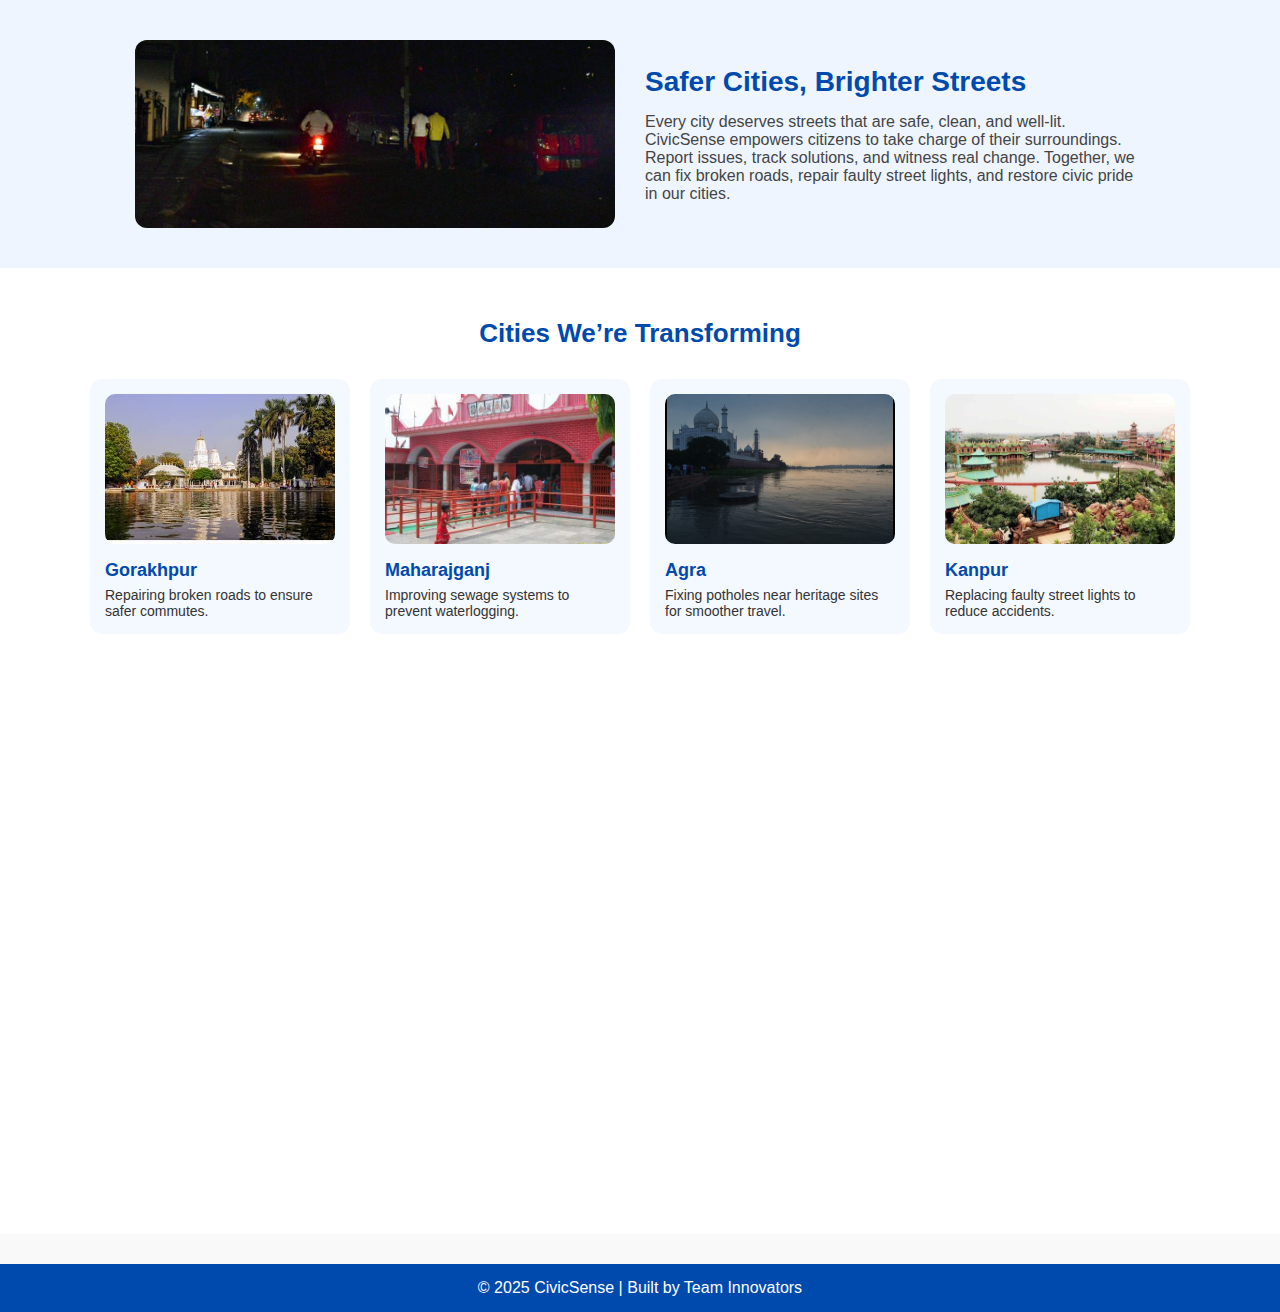
<file: cities.html>
<!DOCTYPE html>
<html lang="en">
<head>
  <meta charset="UTF-8">
  <meta name="viewport" content="width=device-width, initial-scale=1.0">
  <title>Cities - CivicSense</title>
  <link rel="stylesheet" href="cities.css">
</head>
<body>
  <!-- Navbar -->
  <!-- <header class="navbar">
    <div class="logo">CivicSense</div>
    <nav>
      <a href="index.html">Home</a>
      <a href="address-query.html">Address a Query</a>
      <a href="how-to-use.html">How to Use</a>
      <a href="cities.html" class="active">Cities</a>
      <a href="opinion.html">Opinion</a>
      <a href="join.html">Join Us</a>
    </nav>
  </header> -->

  <!-- Hero Section -->
  <section class="hero">
    <img src="broken.jpeg" alt="Street Problem" class="hero-img">
    <div class="hero-text">
      <h1>Safer Cities, Brighter Streets</h1>
      <p>
        Every city deserves streets that are safe, clean, and well-lit.  
        CivicSense empowers citizens to take charge of their surroundings.  
        Report issues, track solutions, and witness real change.  
        Together, we can fix broken roads, repair faulty street lights,  
        and restore civic pride in our cities.  
      </p>
    </div>
  </section>

  <!-- Cities Section -->
  <section class="cities">
    <h2>Cities We’re Transforming</h2>
    <div class="city-grid">
      <!-- City Cards -->
      <div class="city-card">
        <img src="gorakhpur.jpeg" alt="Gorakhpur">
        <h3 class="city-name">Gorakhpur</h3>
        <p>Repairing broken roads to ensure safer commutes.</p>
      </div>
      <div class="city-card">
        <img src="maharajganj.jpeg" alt="Maharajganj">
        <h3 class="city-name">Maharajganj</h3>
        <p>Improving sewage systems to prevent waterlogging.</p>
      </div>
      <div class="city-card">
        <img src="agra.jpeg" alt="Agra">
        <h3 class="city-name">Agra</h3>
        <p>Fixing potholes near heritage sites for smoother travel.</p>
      </div>
      <div class="city-card">
        <img src="kanpur.jpeg" alt="Kanpur">
        <h3 class="city-name">Kanpur</h3>
        <p>Replacing faulty street lights to reduce accidents.</p>
      </div>
      <div class="city-card">
        <img src="mathura.jpeg" alt="Mathura">
        <h3 class="city-name">Mathura</h3>
        <p>Addressing open drainage issues for cleaner streets.</p>
      </div>
      <div class="city-card">
        <img src="lucknow.jpeg" alt="Lucknow">
        <h3 class="city-name">Lucknow</h3>
        <p>Widening and repairing busy market roads.</p>
      </div>
      <div class="city-card">
        <img src="varanasi.jpeg" alt="Varanasi">
        <h3 class="city-name">Varanasi</h3>
        <p>Maintaining ghats and improving civic cleanliness.</p>
      </div>
      <div class="city-card">
        <img src="prayagraj.jpeg" alt="Allahabad">
        <h3 class="city-name">Prayagraj</h3>
        <p>Ensuring better drainage around Sangam area.</p>
      </div>
      <div class="city-card">
        <img src="noida.jpeg" alt="Noida">
        <h3 class="city-name">Noida</h3>
        <p>Improving pedestrian safety with new pathways.</p>
      </div>
      <div class="city-card">
        <img src="delhi.jpeg" alt="Delhi">
        <h3 class="city-name">Delhi</h3>
        <p>Fixing flyover cracks and modernizing signals.</p>
      </div>
    </div>
  </section>

  <!-- Footer -->
  <footer class="footer">
    <p>© 2025 CivicSense | Built by Team Innovators</p>
  </footer>

  <script src="cities.js"></script>
</body>
</html>
</file>
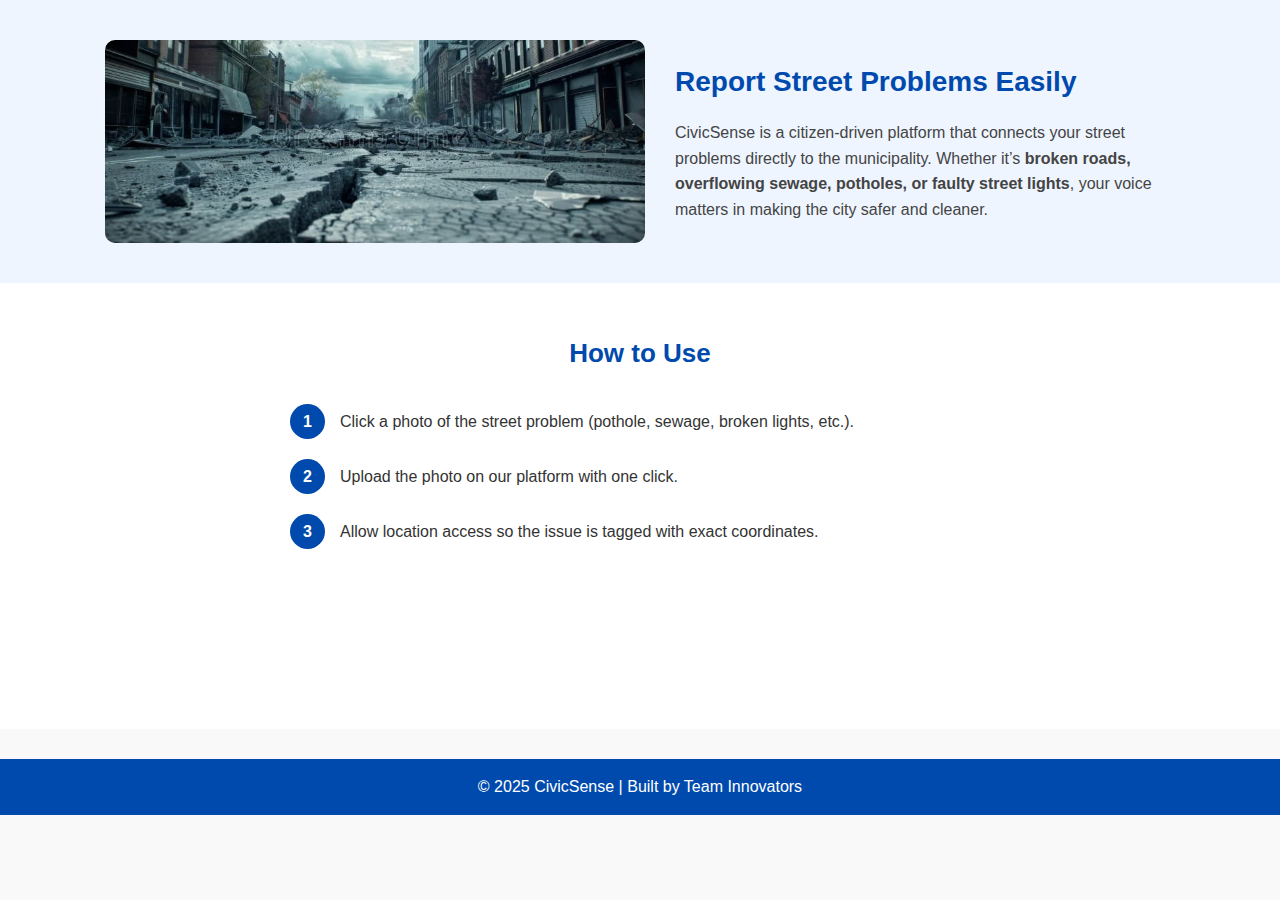
<file: how-to-use.html>
<!DOCTYPE html>
<html lang="en">
<head>
  <meta charset="UTF-8">
  <meta name="viewport" content="width=device-width, initial-scale=1.0">
  <title>How to Use - CivicSense</title>
  <link rel="stylesheet" href="how-to-use.css">
</head>
<body>
  <!-- Navbar -->
  <!-- <header class="navbar">
    <div class="logo">CivicSense</div>
    <nav>
      <a href="index.html">Home</a>
      <a href="address-query.html">Address a Query</a>
      <a href="how-to-use.html" class="active">How to Use</a>
      <a href="cities.html">Cities</a>
      <a href="opinion.html">Opinion</a>
      <a href="join.html">Join Us</a>
    </nav>
  </header> -->

  <!-- Hero Section -->
  <section class="hero">
    <img src="destruction.jpeg" alt="Street Problem" class="hero-img">
    <div class="hero-text" >
      <h1>Report Street Problems Easily</h1>
      <p>
        CivicSense is a citizen-driven platform that connects your street problems directly 
        to the municipality. Whether it’s <strong>broken roads, overflowing sewage, potholes, 
        or faulty street lights</strong>, your voice matters in making the city safer and cleaner.
      </p>
    </div>
  </section>

  <!-- How to Use Section -->
  <section class="how-to-use">
    <h2>How to Use</h2>
    <div class="steps">
      <div class="step">
        <span class="step-number">1</span>
        <p>Click a photo of the street problem (pothole, sewage, broken lights, etc.).</p>
      </div>
      <div class="step">
        <span class="step-number">2</span>
        <p>Upload the photo on our platform with one click.</p>
      </div>
      <div class="step">
        <span class="step-number">3</span>
        <p>Allow location access so the issue is tagged with exact coordinates.</p>
      </div>
      <div class="step">
        <span class="step-number">4</span>
        <p>Your report is automatically forwarded to the concerned municipal authority.</p>
      </div>
      <div class="step">
        <span class="step-number">5</span>
        <p>Track updates and see when the issue gets resolved.</p>
      </div>
    </div>
  </section>

  <!-- Footer -->
  <footer class="footer">
    <p>© 2025 CivicSense | Built by Team Innovators</p>
  </footer>

  <script src="how-to-use.js"></script>
</body>
</html>
</file>
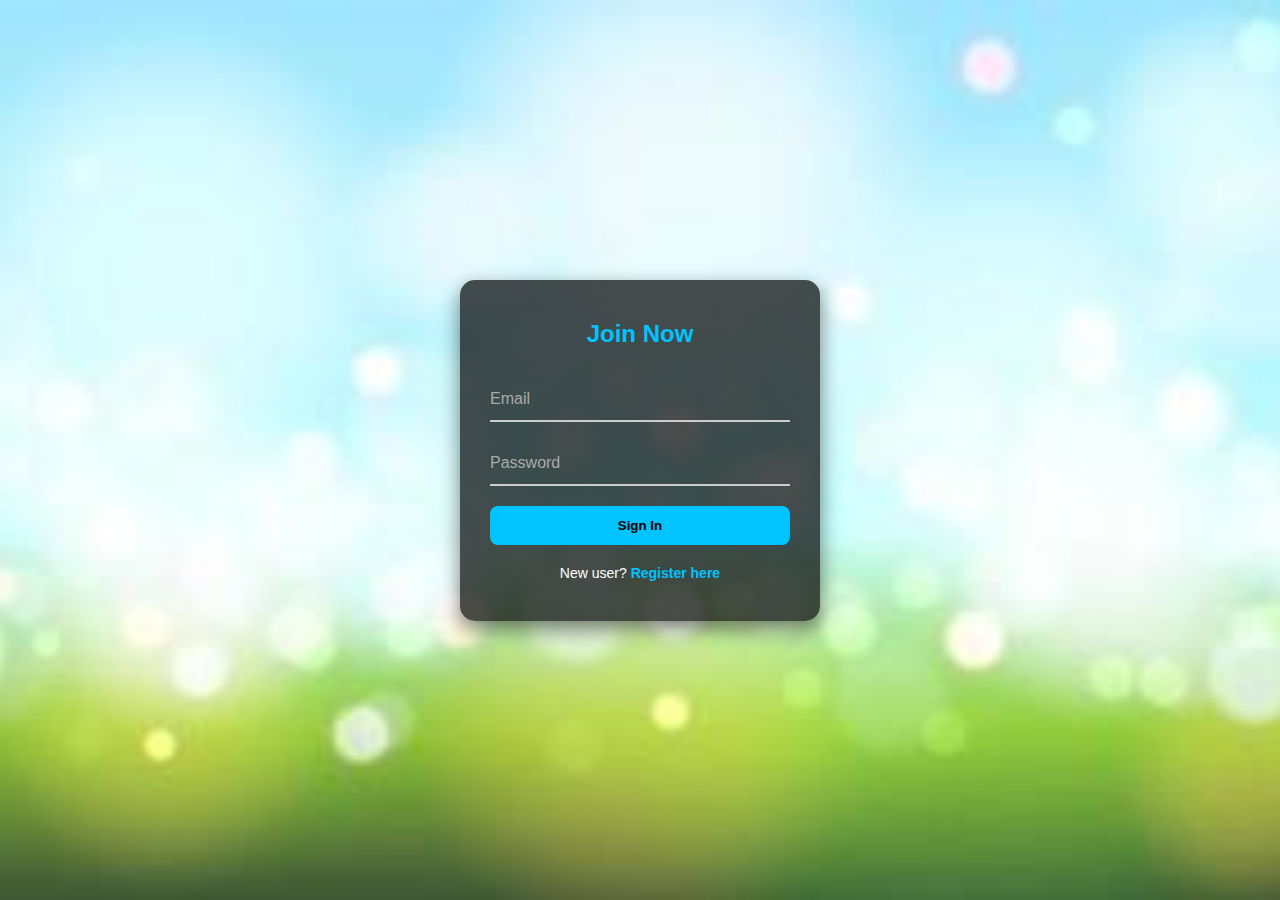
<file: join.html>
<!DOCTYPE html>
<html lang="en">
<head>
  <meta charset="UTF-8">
  <meta name="viewport" content="width=device-width, initial-scale=1.0">
  <title>Join Now - CivicSense</title>
  <link rel="stylesheet" href="join.css">
</head>

<body bgcolor="black">
  <div class="container">
    <div class="form-box" id="formBox">
      <!-- Login Form -->
      <form id="loginForm" class="form active">
        <h2>Join Now</h2>
        <div class="input-group">
          <input type="email" id="loginEmail" required>
          <label>Email</label>
        </div>
        <div class="input-group">
          <input type="password" id="loginPassword" required>
          <label>Password</label>
        </div>
        <button type="submit" class="btn">Sign In</button>
        <p class="switch">
          New user? <a href="#" id="showRegister">Register here</a>
        </p>
      </form>

      <!-- Register Form -->
      <form id="registerForm" class="form">
        <h2>Create Account</h2>
        <div class="input-group">
          <input type="text" id="regName" required>
          <label>Full Name</label>
        </div>
        <div class="input-group">
          <input type="date" id="regDob" required>
          <label>Date of Birth</label>
        </div>
        <div class="input-group">
          <input type="email" id="regEmail" required>
          <label>Email</label>
        </div>
        <div class="input-group">
          <input type="password" id="regPassword" required>
          <label>Set Password</label>
          <small id="strengthMsg"></small>
        </div>
        <button type="submit" class="btn">Register</button>
        <p class="switch">
          Already have an account? <a href="#" id="showLogin">Sign In</a>
        </p>
      </form>
    </div>
  </div>

  <script src="join.js"></script>
</body>
</html>
</file>
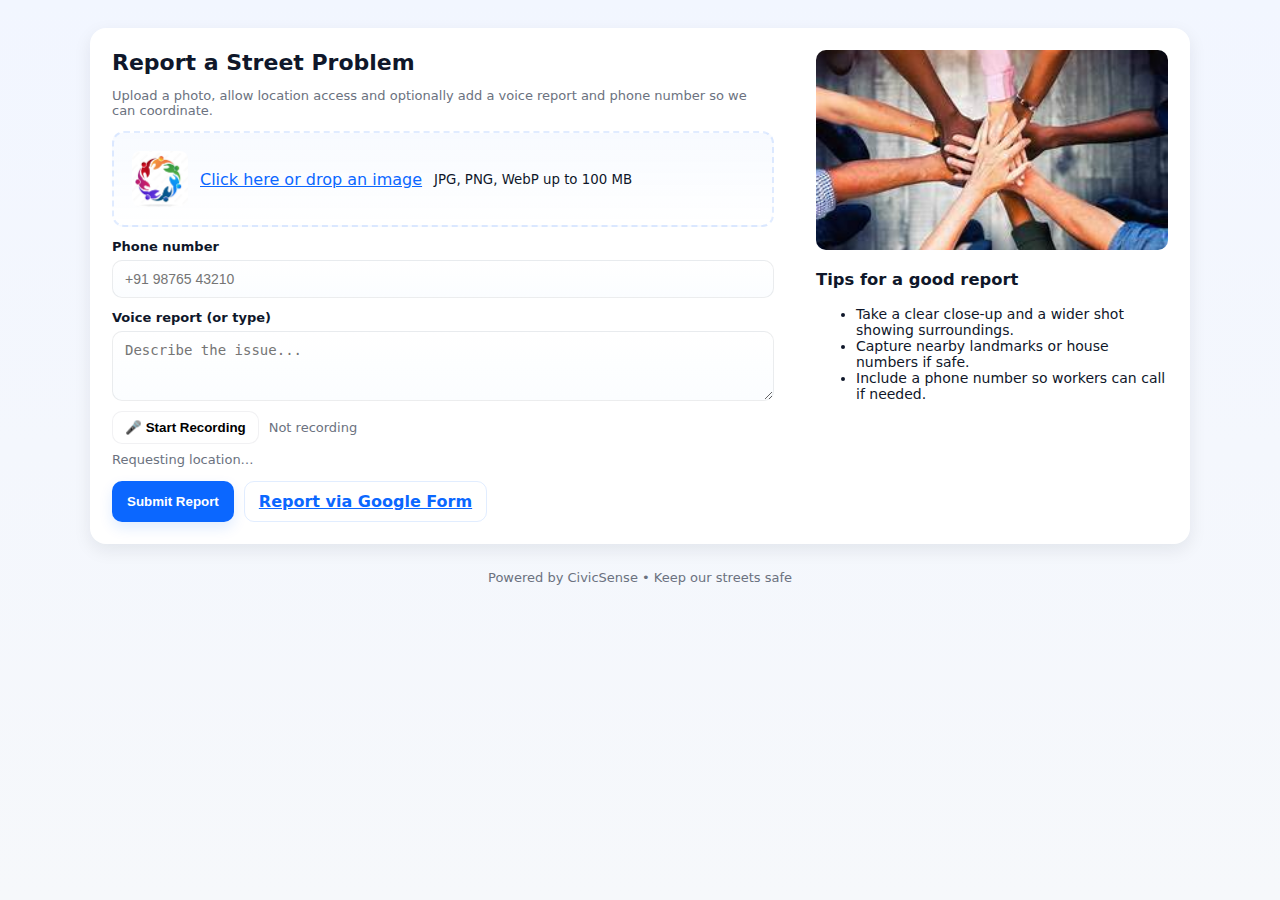
<file: report copy.html>
<!DOCTYPE html>
<html lang="en">
<head>
  <meta charset="UTF-8" />
  <meta name="viewport" content="width=device-width, initial-scale=1.0"/>
  <title>Report a Street Problem</title>
  <link rel="stylesheet" href="report copy.css" />
</head>
<body>
  <div class="page">
    <main class="card">
      <div class="left">
        <h1>Report a Street Problem</h1>
        <p class="muted">Upload a photo, allow location access and optionally add a voice report and phone number so we can coordinate.</p>

        <div id="uploadBox" class="upload-box">
          <input type="file" id="fileInput" accept="image/*" capture="environment" hidden>
          <div class="upload-content" id="uploadClick">
            <img src="sitelogo.jpeg" alt="Upload Icon" class="icon">
            <p><span class="linkish">Click here or drop an image</span></p>
            <small>JPG, PNG, WebP up to 100 MB</small>
          </div>
        </div>

        <div id="preview" class="preview" aria-hidden="true"></div>

        <div class="form-row">
          <label for="phoneInput">Phone number</label>
          <input id="phoneInput" type="tel" placeholder="+91 98765 43210" />
        </div>

        <div class="form-row">
          <label for="voiceText">Voice report (or type)</label>
          <textarea id="voiceText" rows="3" placeholder="Describe the issue..."></textarea>
          <div class="voice-controls">
            <button id="startVoice" class="btn subtle">🎤 Start Recording</button>
            <small id="voiceStatus" class="muted">Not recording</small>
          </div>
        </div>

        <div class="form-row small">
          <div id="locationDisplay" class="muted">Requesting location…</div>
        </div>

        <div class="actions">
          <button id="submitBtn" class="btn primary">Submit Report</button>
          <a class="btn outline" href="https://docs.google.com/forms/d/e/1FAIpQLSelVb1eQDkb7DFR5s1RAe_dnnoxfN1oVM5tHR231oycTqTY_g/viewform" target="_blank">Report via Google Form</a>
        </div>
      </div>

      <aside class="right">
        <img src="google form image.jpg" alt="Civic Problem" class="side-image">
        <div class="help">
          <h3>Tips for a good report</h3>
          <ul>
            <li>Take a clear close-up and a wider shot showing surroundings.</li>
            <li>Capture nearby landmarks or house numbers if safe.</li>
            <li>Include a phone number so workers can call if needed.</li>
          </ul>
        </div>
      </aside>
    </main>

    <footer class="footer muted">Powered by CivicSense • Keep our streets safe</footer>
  </div>

  <!-- Enhancement script first (so its submit listener runs before your original script) -->
  <script src="report.enhance.js"></script>

  <!-- Original report script (kept intact, renamed to .original.js to show it's unchanged) -->
  <script src="report.js"></script>
</body>
</html>
</file>
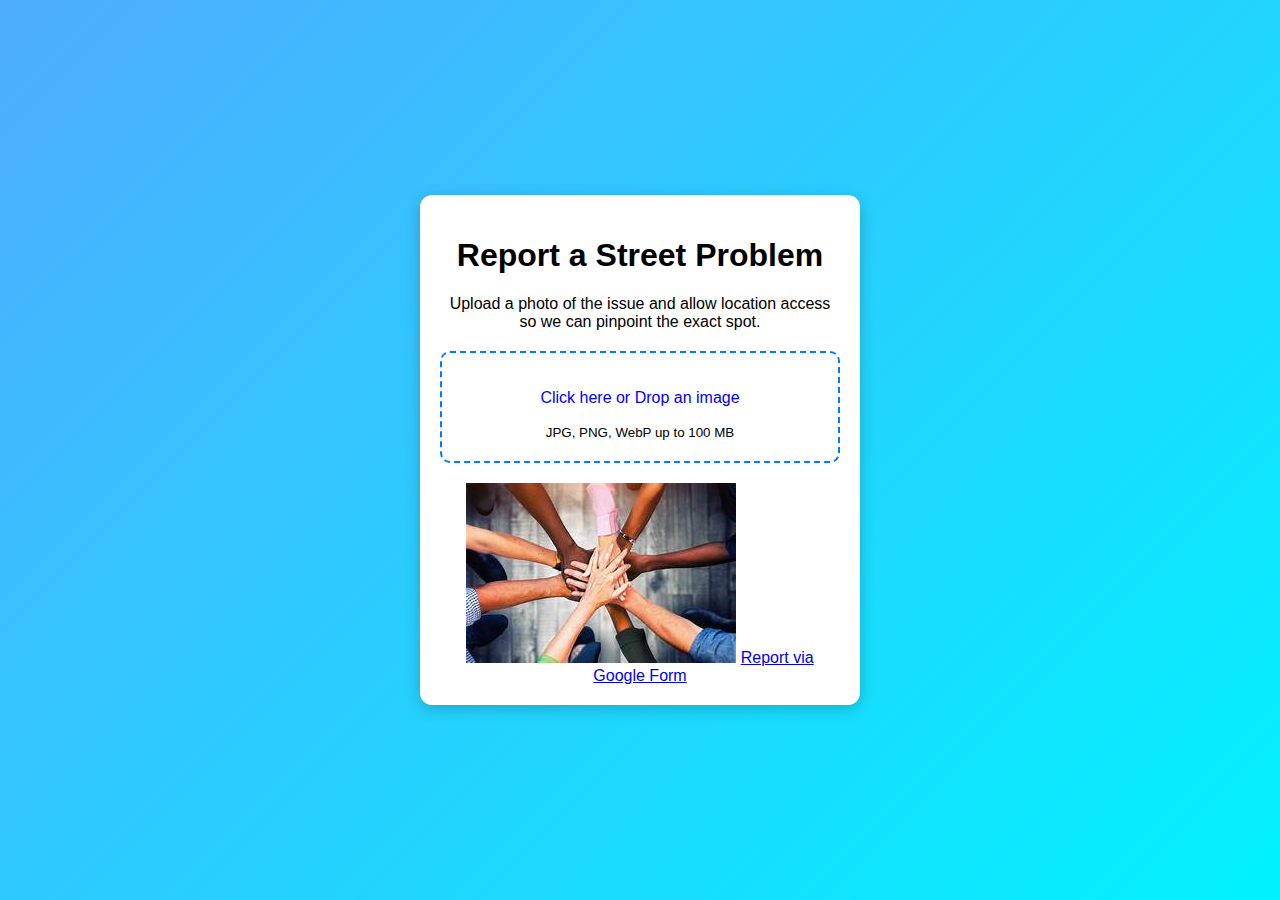
<file: report2.html>
<!DOCTYPE html>
<html lang="en">
<head>
  <meta charset="UTF-8">
  <meta name="viewport" content="width=device-width, initial-scale=1.0">
  <title>Report a Street Problem</title>
  <link rel="stylesheet" href="report2.css">
</head>
<body>
  <div class="container">
    <!-- Left Section -->
    <div class="left-panel">
      <h1>Report a Street Problem</h1>
      <p>Upload a photo of the issue and allow location access so we can pinpoint the exact spot.</p>
      
      <!-- Upload Box -->
      <div class="upload-box" id="uploadBox">
        <input type="file" id="fileInput" accept="image/*" capture="environment" hidden>
        <div class="upload-content" onclick="document.getElementById('fileInput').click()">
          <img src="sitelogo.jpeg" alt="Upload Icon" class="icon">
          <p><font color="blue">Click here or Drop an image</font></p>
          <small>JPG, PNG, WebP up to 100 MB</small>
        </div>
      </div>

      <!-- Preview -->
      <div id="preview" class="preview"></div>
    </div>

    <!-- Right Section -->
    <div class="right-panel">
      <img src="google form image.jpg" alt="Civic Problem" class="side-image">
      <a href="https://docs.google.com/forms/d/e/1FAIpQLSelVb1eQDkb7DFR5s1RAe_dnnoxfN1oVM5tHR231oycTqTY_g/viewform" target="_blank" class="form-link">
        Report via Google Form
      </a>
    </div>
  </div>

  <script src="report2.js"></script>
</body>
</html>
</file>
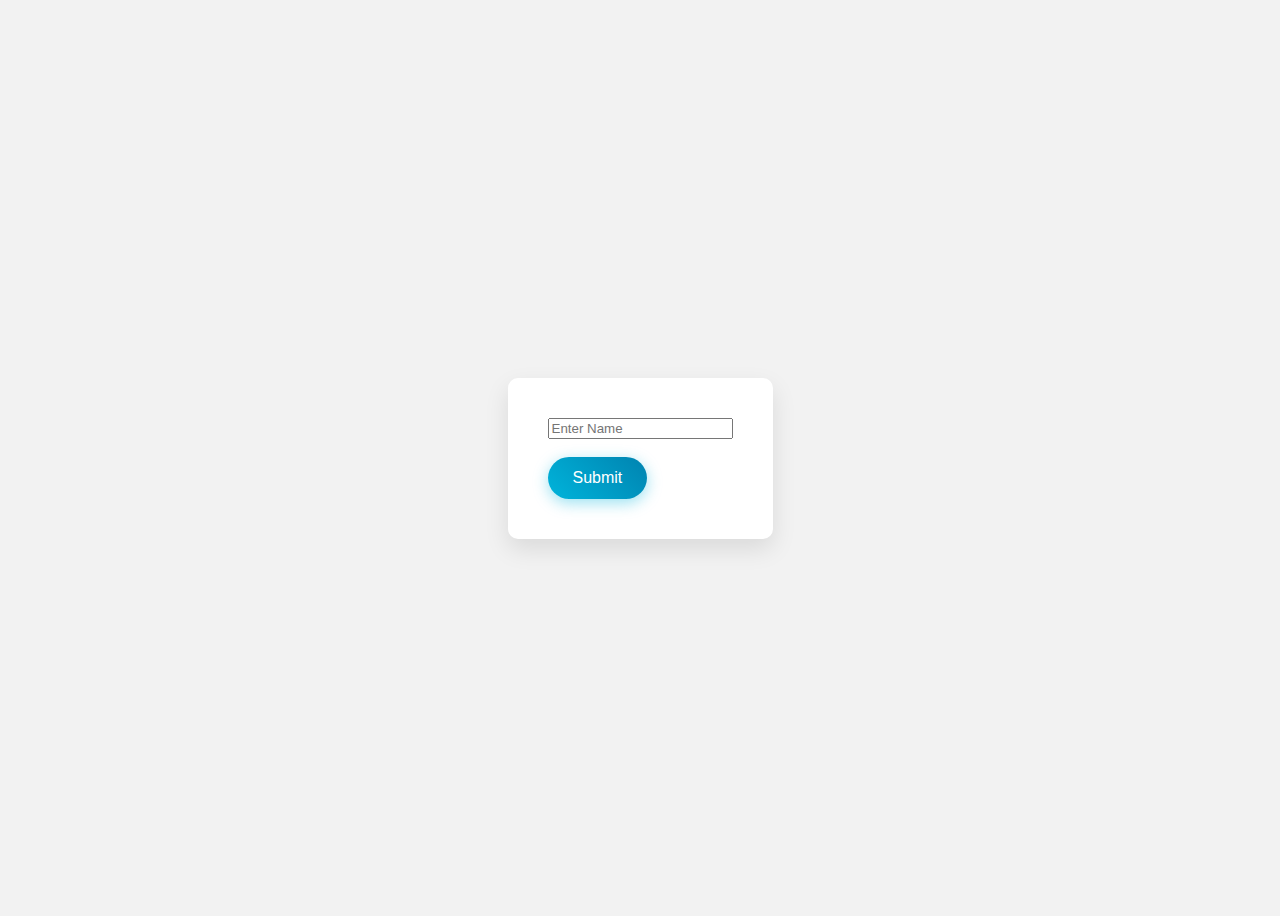
<file: submit.html>
<!DOCTYPE html>
<html lang="en">
<head>
  <meta charset="UTF-8">
  <title>Attractive Submit Button</title>
  <style>
    body {
      font-family: Arial, sans-serif;
      background: #f2f2f2;
      display: flex;
      justify-content: center;
      align-items: center;
      height: 100vh;
    }

    .form-box {
      background: #fff;
      padding: 40px;
      border-radius: 10px;
      box-shadow: 0 10px 25px rgba(0, 0, 0, 0.1);
    }

    .submit-btn {
      background: linear-gradient(45deg, #00b4db, #0083b0);
      color: white;
      padding: 12px 25px;
      font-size: 16px;
      border: none;
      border-radius: 30px;
      cursor: pointer;
      transition: 0.3s ease;
      box-shadow: 0 4px 15px rgba(0, 179, 219, 0.4);
    }

    .submit-btn:hover {
      transform: scale(1.05);
      box-shadow: 0 6px 20px rgba(0, 179, 219, 0.6);
    }

    .success-message {
      display: none;
      margin-top: 20px;
      color: green;
      font-weight: bold;
    }
  </style>
</head>
<body>

  <div class="form-box">
    <form id="myForm">
      <!-- Add your input fields here -->
      <input type="text" placeholder="Enter Name" required><br><br>

      <button type="submit" class="submit-btn">Submit</button>
      <div class="success-message" id="successMessage">✅ Your request is submitted!</div>
    </form>
  </div>

  <script>
    const form = document.getElementById('myForm');
    const message = document.getElementById('successMessage');

    form.addEventListener('submit', function (e) {
      e.preventDefault(); // Stop form from refreshing the page
      message.style.display = 'block';
    });
  </script>

</body>
</html>
</file>
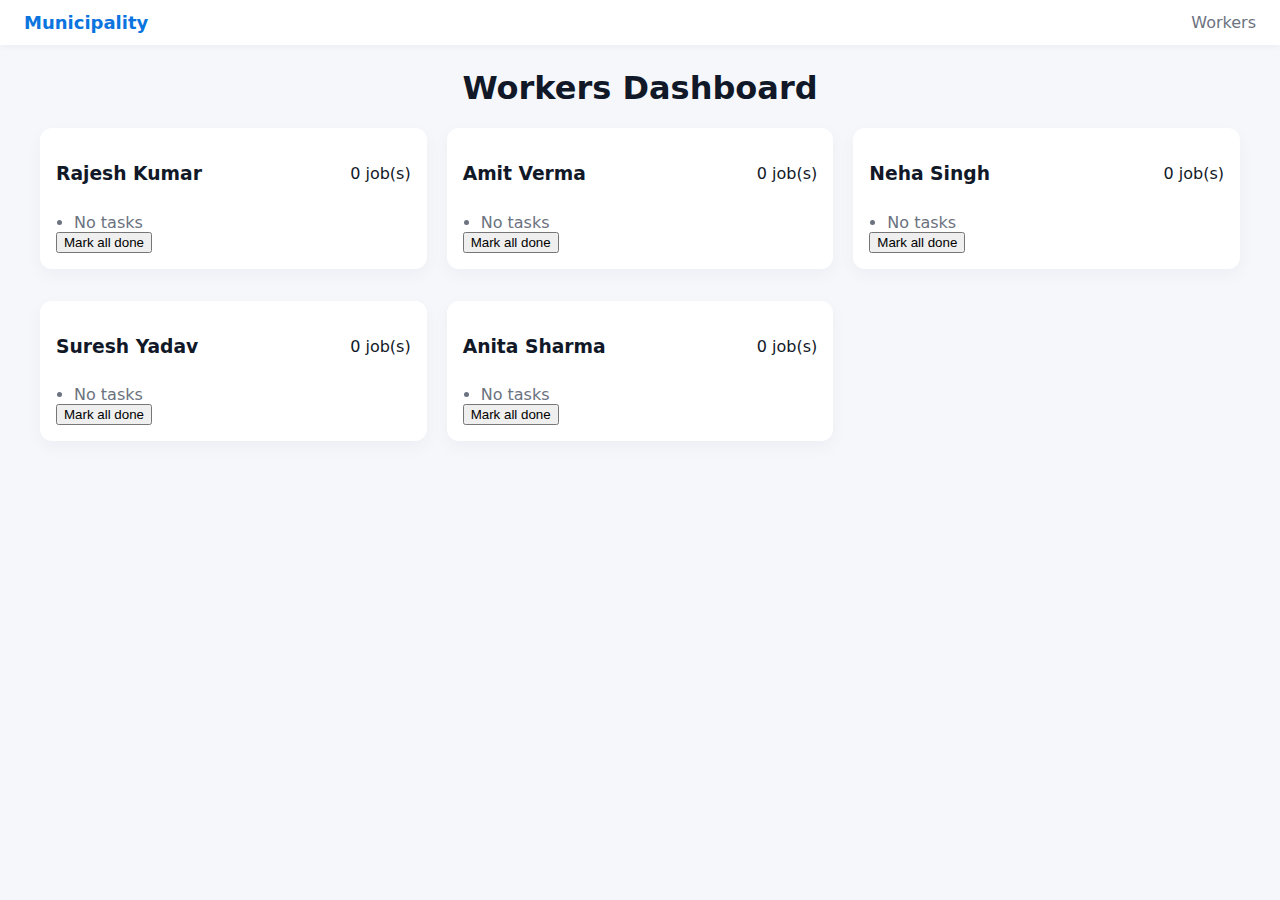
<file: workers.html>
<!doctype html>
<html>
<head>
  <meta charset="utf-8" />
  <title>Workers Dashboard</title>
  <link rel="stylesheet" href="workers.css" />
</head>
<body>
  <nav class="topnav">
    <a href="index.html" class="brand">Municipality</a>
    <a href="workers.html" class="nav-link">Workers</a>
  </nav>

  <main class="container" >
    <h1 align="center">Workers Dashboard</h1>
    <div id="workers-dashboard" class="workers-dashboard"></div>
  </main>

  <script src="workers.js"></script>
</body>
</html>
</file>
<file: report copy.css>
/* report.css - professional, clean styles */
:root{
  --bg:#f6f8fb;
  --card:#ffffff;
  --accent:#0b67ff;
  --muted:#6b7280;
  --radius:12px;
  --glass: rgba(255,255,255,0.6);
  --shadow: 0 6px 18px rgba(12, 22, 44, 0.08);
  font-family: Inter, system-ui, -apple-system, "Segoe UI", Roboto, "Helvetica Neue", Arial;
}
*{box-sizing:border-box}
body{
  margin:0;
  background: linear-gradient(180deg, #f2f6ff 0%, var(--bg) 100%);
  color:#0f172a;
  -webkit-font-smoothing:antialiased;
}
.page{min-height:100vh; display:flex; flex-direction:column; gap:20px; padding:28px;}
.card{
  display:grid;
  grid-template-columns: 1fr 360px;
  gap:26px;
  max-width:1100px;
  margin:0 auto;
  width:100%;
  background:var(--card);
  border-radius:16px;
  padding:22px;
  box-shadow: var(--shadow);
  align-items:start;
}
.left{padding-right:8px}
h1{margin:0 0 6px; font-size:22px}
.muted{color:var(--muted); font-size:13px}
.linkish{color:var(--accent); text-decoration:underline}
.upload-box{
  border:2px dashed rgba(11,103,255,0.12);
  border-radius:12px;
  padding:18px;
  display:flex;
  align-items:center;
  gap:12px;
  margin:10px 0;
  cursor:pointer;
  background: linear-gradient(180deg, rgba(11,103,255,0.03), transparent);
}
.upload-content{display:flex; align-items:center; gap:12px}
.icon{width:56px; height:56px; object-fit:cover; border-radius:8px}
.preview{
  margin-top:12px;
  width:100%;
  height:220px;
  border-radius:12px;
  background:#f3f5f8;
  display:none;
  background-position:center;
  background-size:cover;
  box-shadow: inset 0 1px 0 rgba(255,255,255,0.6);
  border:1px solid rgba(15,23,42,0.05);
}
.form-row{margin-top:12px}
.form-row.small{margin-top:8px}
label{font-weight:600; display:block; margin-bottom:6px; font-size:13px}
input[type="tel"], textarea{
  width:100%;
  padding:10px 12px;
  border-radius:10px;
  border:1px solid rgba(15,23,42,0.08);
  background:linear-gradient(180deg,#fff,#fbfdff);
  font-size:14px;
  outline:none;
  resize:vertical;
}
.actions{display:flex; gap:10px; margin-top:14px}
.btn{
  display:inline-flex; align-items:center; gap:8px;
  padding:10px 14px; border-radius:10px; cursor:pointer; border:1px solid transparent;
  font-weight:600;
}
.btn.primary{background:var(--accent); color:#fff; box-shadow: 0 6px 14px rgba(11,103,255,0.12)}
.btn.outline{background:transparent; border:1px solid rgba(11,103,255,0.12); color:var(--accent)}
.btn.subtle{background:#fff; border:1px solid rgba(12,22,44,0.06); box-shadow:none; padding:8px 12px}
.right{padding-left:8px}
.side-image{width:100%; border-radius:10px; height:200px; object-fit:cover}
.help{margin-top:12px; font-size:14px}
.footer{text-align:center; color:var(--muted); font-size:13px; margin-top:6px}
.voice-controls{display:flex; align-items:center; gap:10px; margin-top:6px}
@media (max-width:980px){
  .card{grid-template-columns:1fr; padding:18px}
  .right{order:2}
}
</file>
<file: report2.css>
body {
  font-family: Arial, sans-serif;
  background: linear-gradient(135deg, #4facfe, #00f2fe);
  margin: 0;
  padding: 0;
  display: flex;
  justify-content: center;
  align-items: center;
  height: 100vh;
}

.container {
  background: white;
  padding: 20px;
  border-radius: 12px;
  box-shadow: 0 4px 15px rgba(0,0,0,0.2);
  text-align: center;
  width: 400px;
  animation: fadeIn 1.2s ease;
}

.upload-box {
  border: 2px dashed #007bff;
  padding: 20px;
  margin: 20px 0;
  border-radius: 10px;
  cursor: pointer;
}

.upload-box img {
  margin-top: 15px;
  max-width: 100%;
  display: none;
}

button {
  padding: 10px 20px;
  border: none;
  background: #007bff;
  color: white;
  border-radius: 8px;
  cursor: pointer;
  transition: 0.3s;
}

button:hover {
  background: #0056b3;
}

@keyframes fadeIn {
  from {opacity: 0; transform: translateY(20px);}
  to {opacity: 1; transform: translateY(0);}
}
</file>
<file: workers.css>
/* styles.css - starter professional style */
:root{
  --accent:#0b74de;
  --muted:#6b7280;
  --card-bg:#ffffff;
  --page-bg:#f5f7fb;
  --radius:10px;
  font-family: Inter, Roboto, system-ui, Arial;
}

body {
  margin:0;
  background:var(--page-bg);
  color:#111827;
  -webkit-font-smoothing:antialiased;
}

/* top nav */
.topnav { display:flex; align-items:center; justify-content:space-between; padding:12px 24px; background:#fff; box-shadow:0 2px 6px rgba(16,24,40,0.04); }
.topnav .brand { font-weight:700; color:var(--accent); text-decoration:none; font-size:18px; }
.topnav .nav-link { text-decoration:none; color:var(--muted); margin-left:12px; }

/* layout */
.container { max-width:1200px; margin:24px auto; padding:0 16px; display:block; grid-template-columns: 1fr 320px; gap:20px; align-items:start; }
@media (max-width:900px){ .container { grid-template-columns:1fr; } }

.issues-grid { display:grid; grid-template-columns: repeat(auto-fill,minmax(260px,1fr)); gap:16px; }

/* issue card */
.issue-card { background:var(--card-bg); border-radius:var(--radius); padding:12px; box-shadow:0 4px 12px rgba(16,24,40,0.04); display:flex; flex-direction:column; gap:8px; }
.issue-img { width:100%; height:140px; object-fit:cover; border-radius:8px; }
.issue-details h3 { margin:0 0 6px 0; font-size:16px; }
.issue-details p { margin:0; color:var(--muted); font-size:13px; }
.assign-section { display:flex; gap:8px; align-items:center; margin-top:8px; }
.assign-select { flex:1; padding:8px; border-radius:8px; border:1px solid #e6e9ef; }
.assign-btn { padding:8px 12px; background:var(--accent); color:white; border:none; border-radius:8px; cursor:pointer; }

/* sidebar */
.sidebar { position:sticky; top:16px; align-self:start; }
.workers-list { list-style:none; padding:0; margin:0 0 12px 0; }
.worker-li { background:#fff; padding:10px; border-radius:8px; margin-bottom:8px; display:flex; justify-content:space-between; align-items:center; box-shadow:0 2px 6px rgba(16,24,40,0.03); }
.add-worker-form { display:flex; gap:8px; }
.add-worker-form input { flex:1; padding:8px; border-radius:8px; border:1px solid #e6e9ef; }
.add-worker-form button { padding:8px 12px; border-radius:8px; background:var(--accent); color:#fff; border:none; }

/* workers page */
.worker-card { background:#fff; border-radius:12px; padding:16px; margin-bottom:12px; box-shadow:0 6px 18px rgba(16,24,40,0.04); }
.worker-card-header { display:flex; justify-content:space-between; align-items:center; }
.task-list { margin:10px 0 0 0; padding-left:18px; }
.task { margin-bottom:8px; }
.no-tasks { color:var(--muted); }

/* workers page layout */
.workers-dashboard {
  display: grid;
  grid-template-columns: repeat(auto-fill, minmax(300px, 1fr)); 
  gap: 20px;
  width: 100%;
  margin-top: 20px;
}
</file>
<file: cities.css>
/* Reset */
* {
  margin: 0;
  padding: 0;
  box-sizing: border-box;
}

body {
  font-family: Arial, sans-serif;
  background: #f9f9f9;
  color: #222;
}

/* Navbar */
.navbar {
  display: flex;
  justify-content: space-between;
  align-items: center;
  padding: 15px 40px;
  background: #ffffff;
  border-bottom: 1px solid #ddd;
}

.navbar .logo {
  font-size: 22px;
  font-weight: bold;
  color: #004aad;
}

.navbar nav a {
  margin-left: 20px;
  text-decoration: none;
  color: #333;
  font-weight: 500;
}

.navbar nav a.active,
.navbar nav a:hover {
  color: #004aad;
}

/* Hero */
.hero {
  display: flex;
  align-items: center;
  justify-content: center;
  padding: 40px;
  background: #eef5ff;
}

.hero-img {
  width: 40%;
  border-radius: 12px;
  margin-right: 30px;
}

.hero-text {
  max-width: 500px;
}

.hero-text h1 {
  font-size: 28px;
  margin-bottom: 15px;
  color: #004aad;
}

.hero-text p {
  font-size: 16px;
  color: #444;
}

/* Cities Section */
.cities {
  padding: 50px 20px;
  background: #fff;
  text-align: center;
}

.cities h2 {
  font-size: 26px;
  margin-bottom: 30px;
  color: #004aad;
}

.city-grid {
  display: grid;
  grid-template-columns: repeat(auto-fill, minmax(220px, 1fr));
  gap: 20px;
  max-width: 1100px;
  margin: auto;
}

.city-card {
  background: #f4f8ff;
  border-radius: 12px;
  padding: 15px;
  text-align: left;
  transition: transform 0.3s ease, box-shadow 0.3s ease;
  opacity: 0; /* for animation */
}

.city-card img {
  width: 100%;
  height: 150px;
  border-radius: 10px;
  object-fit: cover;
}

.city-name {
  margin: 12px 0 6px;
  color: #004aad;
  font-size: 18px;
}

.city-card p {
  font-size: 14px;
  color: #333;
}

.city-card:hover {
  transform: translateY(-5px);
  box-shadow: 0 5px 15px rgba(0,0,0,0.1);
}

/* Footer */
.footer {
  text-align: center;
  padding: 15px;
  background: #004aad;
  color: white;
  margin-top: 30px;
}
</file>
<file: how-to-use.css>
/* General Reset */
* {
  margin: 0;
  padding: 0;
  box-sizing: border-box;
}

body {
  font-family: Arial, sans-serif;
  background-color: #f9f9f9;
  color: #222;
  line-height: 1.6;
}

/* Navbar */
.navbar {
  display: flex;
  justify-content: space-between;
  align-items: center;
  padding: 15px 40px;
  background: #ffffff;
  border-bottom: 1px solid #ddd;
}

.navbar .logo {
  font-size: 22px;
  font-weight: bold;
  color: #004aad;
}

.navbar nav a {
  margin-left: 20px;
  text-decoration: none;
  color: #333;
  font-weight: 500;
}

.navbar nav a.active,
.navbar nav a:hover {
  color: #004aad;
}

/* Hero Section */
.hero {
  display: flex;
  align-items: center;
  justify-content: center;
  padding: 40px;
  background: #eef5ff;
}

.hero-img {
  width: 45%;
  border-radius: 10px;
  margin-right: 30px;
}

.hero-text {
  max-width: 500px;
}

.hero-text h1 {
  font-size: 28px;
  margin-bottom: 15px;
  color: #004aad;
}

.hero-text p {
  font-size: 16px;
  color: #444;
}

/* How to Use */
.how-to-use {
  padding: 50px 20px;
  text-align: center;
  background: #fff;
}

.how-to-use h2 {
  font-size: 26px;
  margin-bottom: 30px;
  color: #004aad;
}

.steps {
  max-width: 700px;
  margin: auto;
  text-align: left;
}

.step {
  display: flex;
  align-items: center;
  margin-bottom: 20px;
}

.step-number {
  width: 35px;
  height: 35px;
  border-radius: 50%;
  background: #004aad;
  color: white;
  display: flex;
  justify-content: center;
  align-items: center;
  font-weight: bold;
  margin-right: 15px;
}

.step p {
  font-size: 16px;
  color: #333;
}

/* Footer */
.footer {
  text-align: center;
  padding: 15px;
  background: #004aad;
  color: white;
  margin-top: 30px;
}
</file>
<file: join.css>
/* Reset */
* {
  margin: 0;
  padding: 0;
  box-sizing: border-box;
}

body {
  font-family: "Segoe UI", sans-serif;
  background: url("avhaybg.jpeg") center/cover fixed no-repeat;
  display: flex;
  justify-content: center;
  align-items: center;
  height: 100vh;
  /* opacity:0.1;  */
}

.container {
  width: 100%;
  max-width: 400px;
  padding: 20px;
}

.form-box {
  background: rgba(0, 0, 0, 0.7);
  padding: 40px 30px;
  border-radius: 15px;
  box-shadow: 0 8px 20px rgba(0,0,0,0.5);
  overflow: hidden;
  position: relative;
  animation: fadeIn 1.5s ease-in-out;
}

/* Form Styling */
.form {
  display: none;
  flex-direction: column;
  gap: 20px;
  color: #fff;
  animation: slideIn 0.8s ease forwards;
}

.form.active {
  display: flex;
}

.form h2 {
  text-align: center;
  color: #00c3ff;
  margin-bottom: 10px;
}

.input-group {
  position: relative;
}

.input-group input {
  width: 100%;
  padding: 12px;
  background: transparent;
  border: none;
  border-bottom: 2px solid #ccc;
  color: #fff;
  font-size: 16px;
  outline: none;
  transition: border 0.3s;
}

.input-group input:focus {
  border-color: #00c3ff;
}

.input-group label {
  position: absolute;
  left: 0;
  top: 12px;
  color: #aaa;
  pointer-events: none;
  transition: 0.3s;
}

.input-group input:focus ~ label,
.input-group input:valid ~ label {
  top: -10px;
  font-size: 12px;
  color: #00c3ff;
}

.input-group small {
  display: block;
  margin-top: 5px;
  font-size: 12px;
  color: #ff9800;
}

/* Buttons */
.btn {
  padding: 12px;
  background: #00c3ff;
  border: none;
  border-radius: 8px;
  color: #000;
  font-weight: bold;
  cursor: pointer;
  transition: 0.3s;
}

.btn:hover {
  background: #4dd0e1;
  transform: scale(1.05);
}

.switch {
  text-align: center;
  font-size: 14px;
}

.switch a {
  color: #00c3ff;
  text-decoration: none;
  font-weight: bold;
}

.switch a:hover {
  text-decoration: underline;
}

/* Animations */
@keyframes fadeIn {
  from {opacity: 0; transform: translateY(30px);}
  to {opacity: 1; transform: translateY(0);}
}

@keyframes slideIn {
  from {opacity: 0; transform: scale(0.9);}
  to {opacity: 1; transform: scale(1);}
}

/* Responsive */
@media (max-width: 500px) {
  .form-box {
    padding: 30px 20px;
  }
}
</file>
